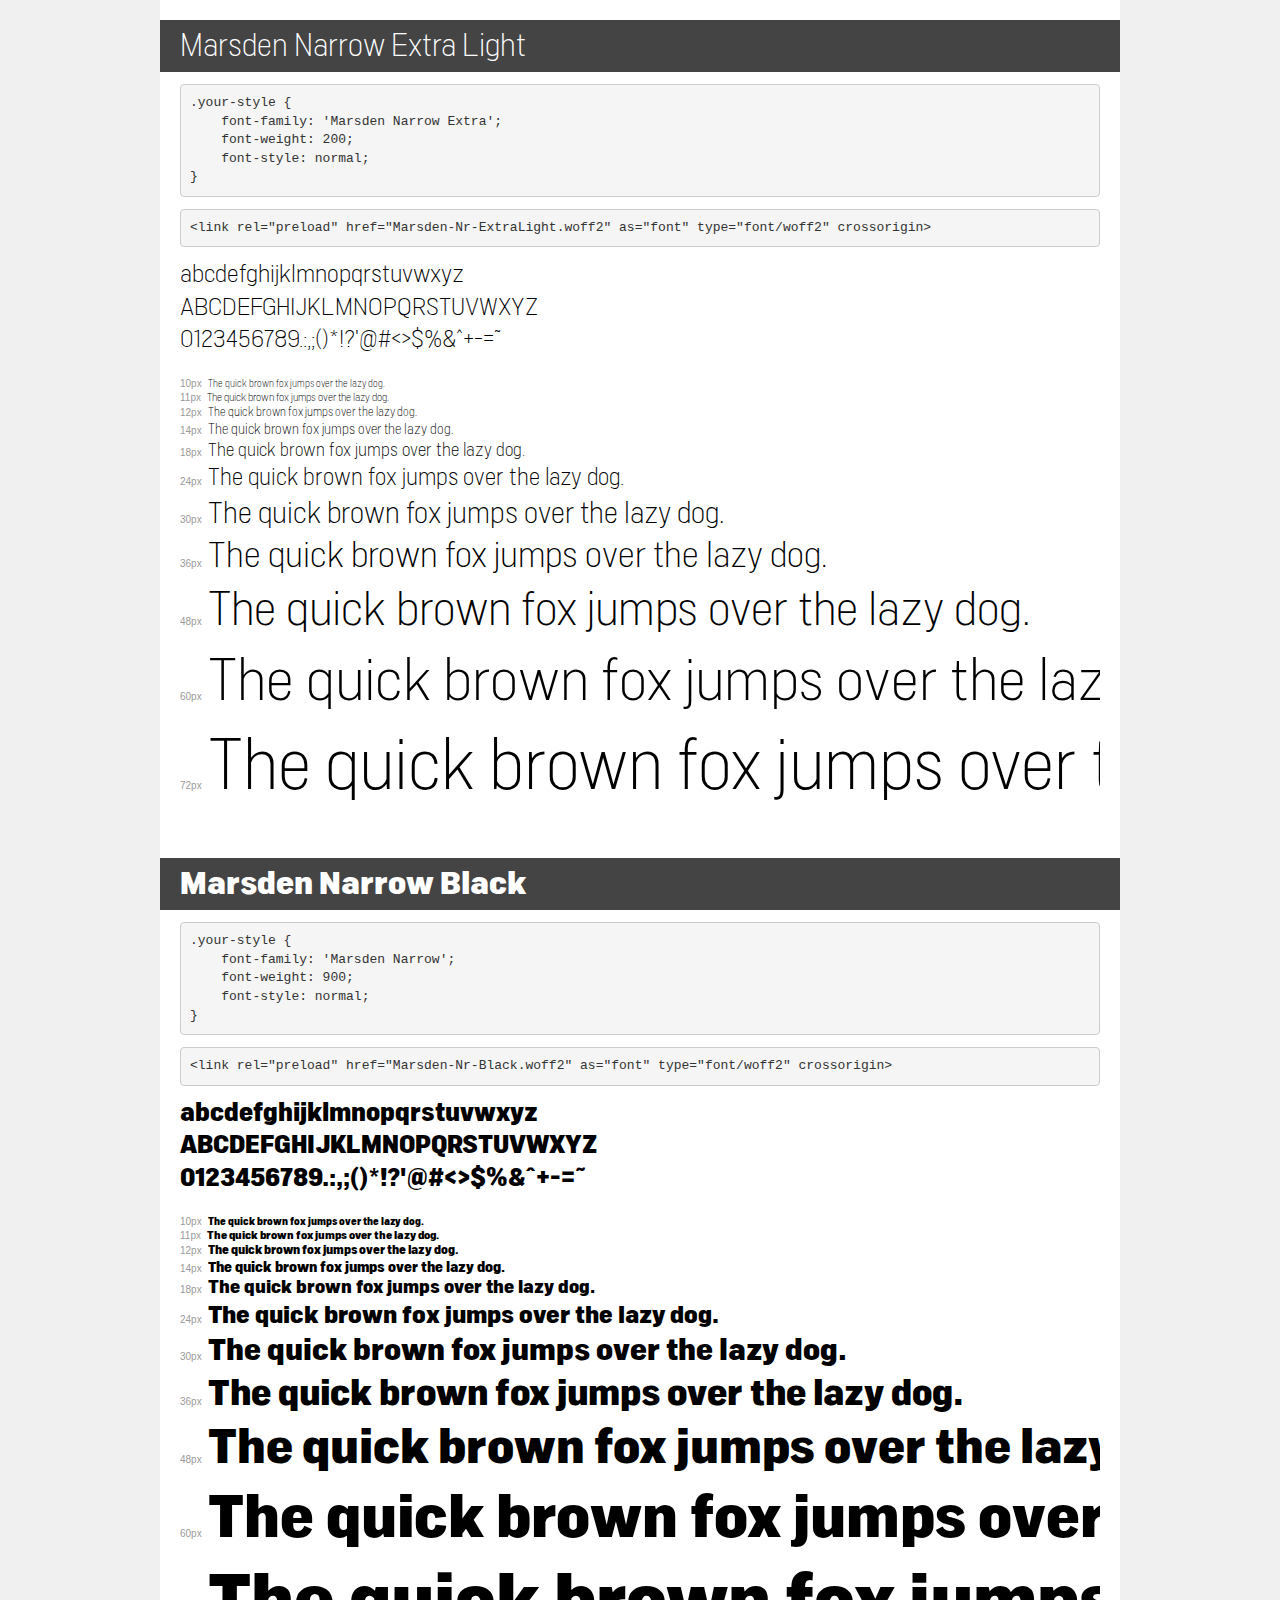
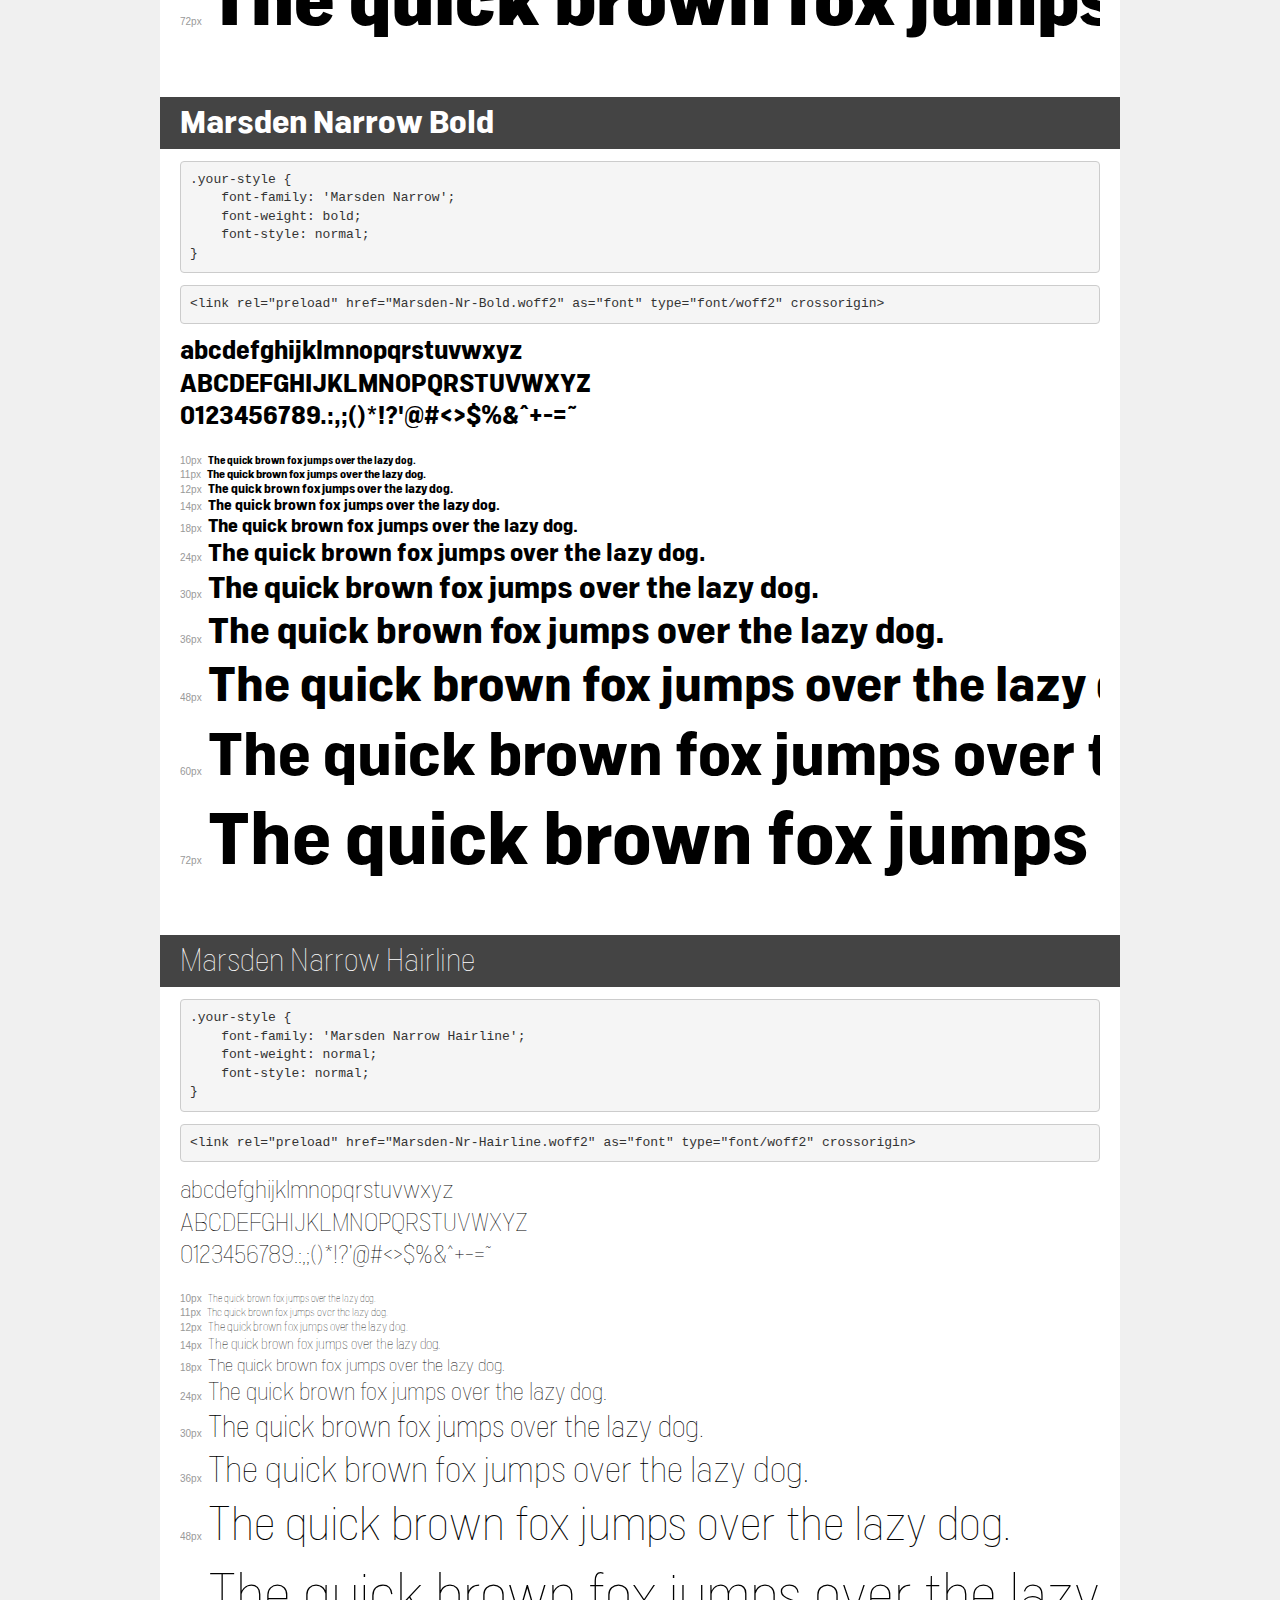
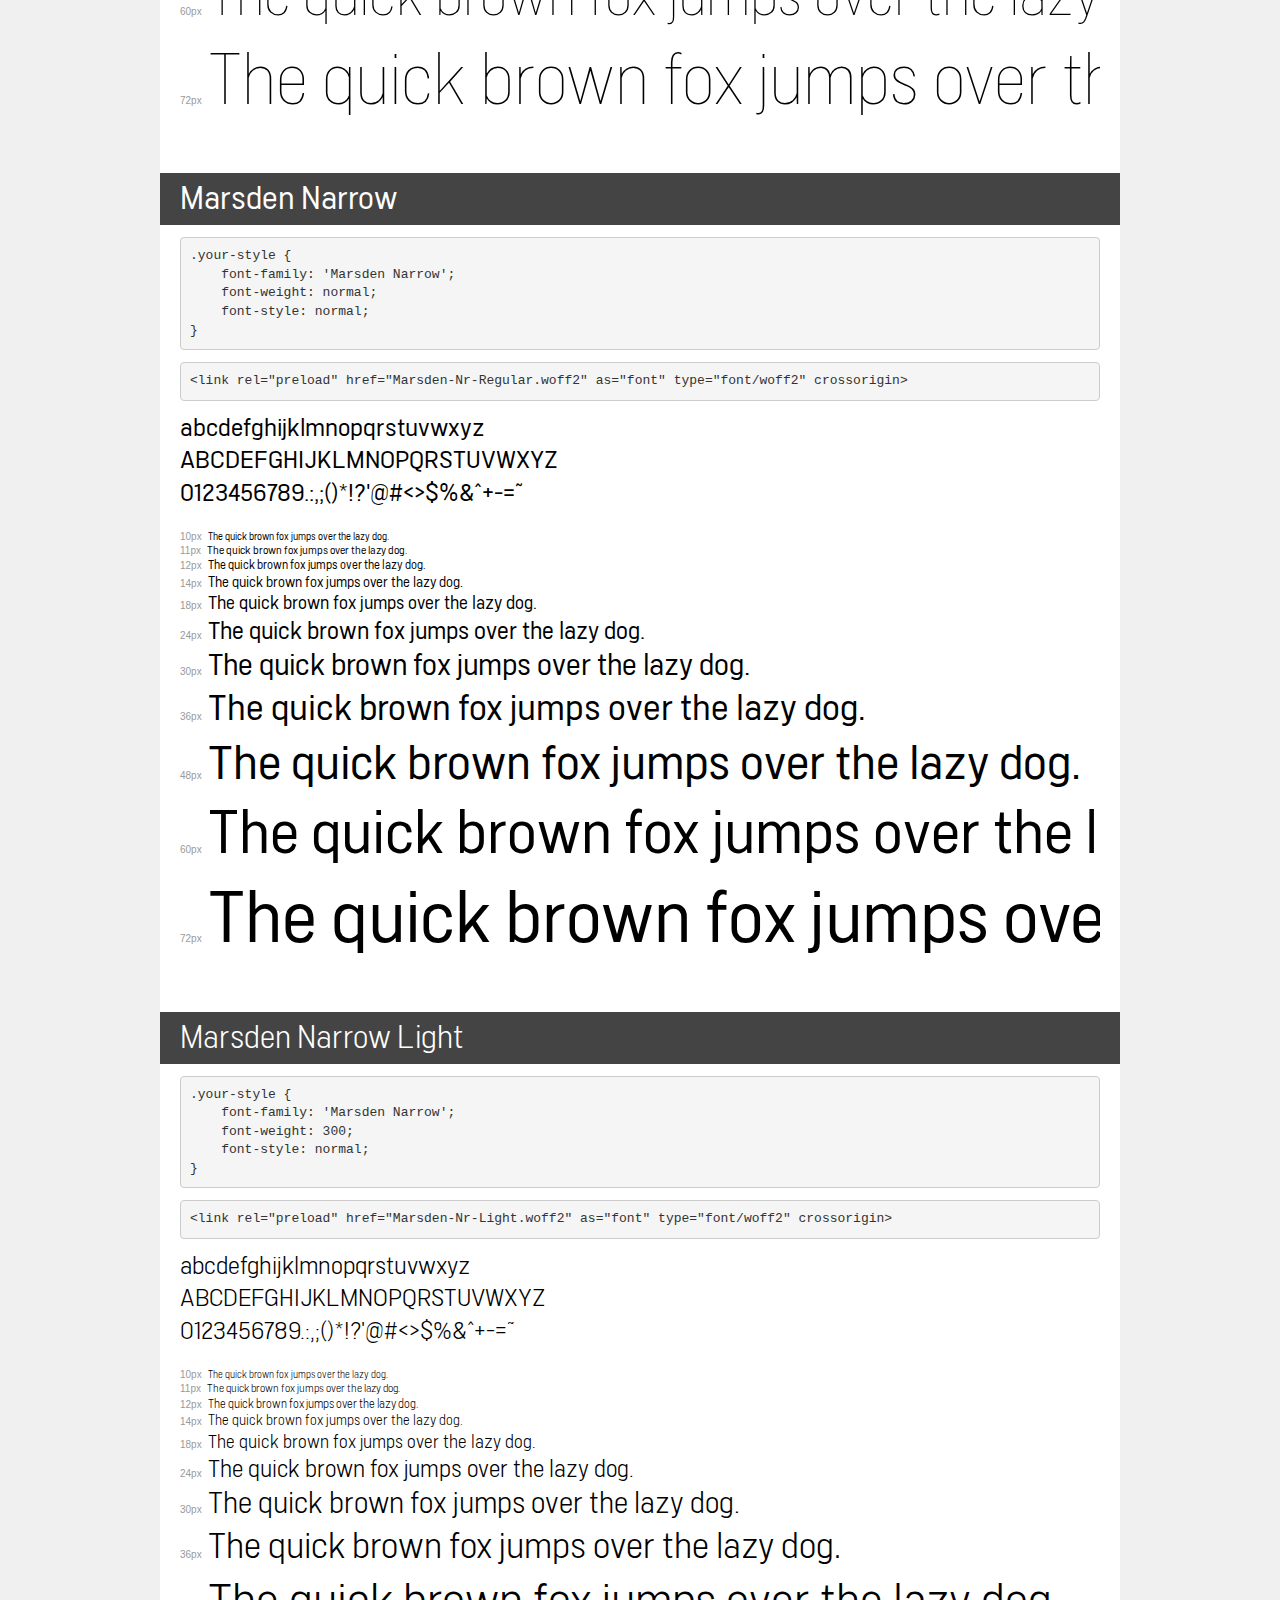
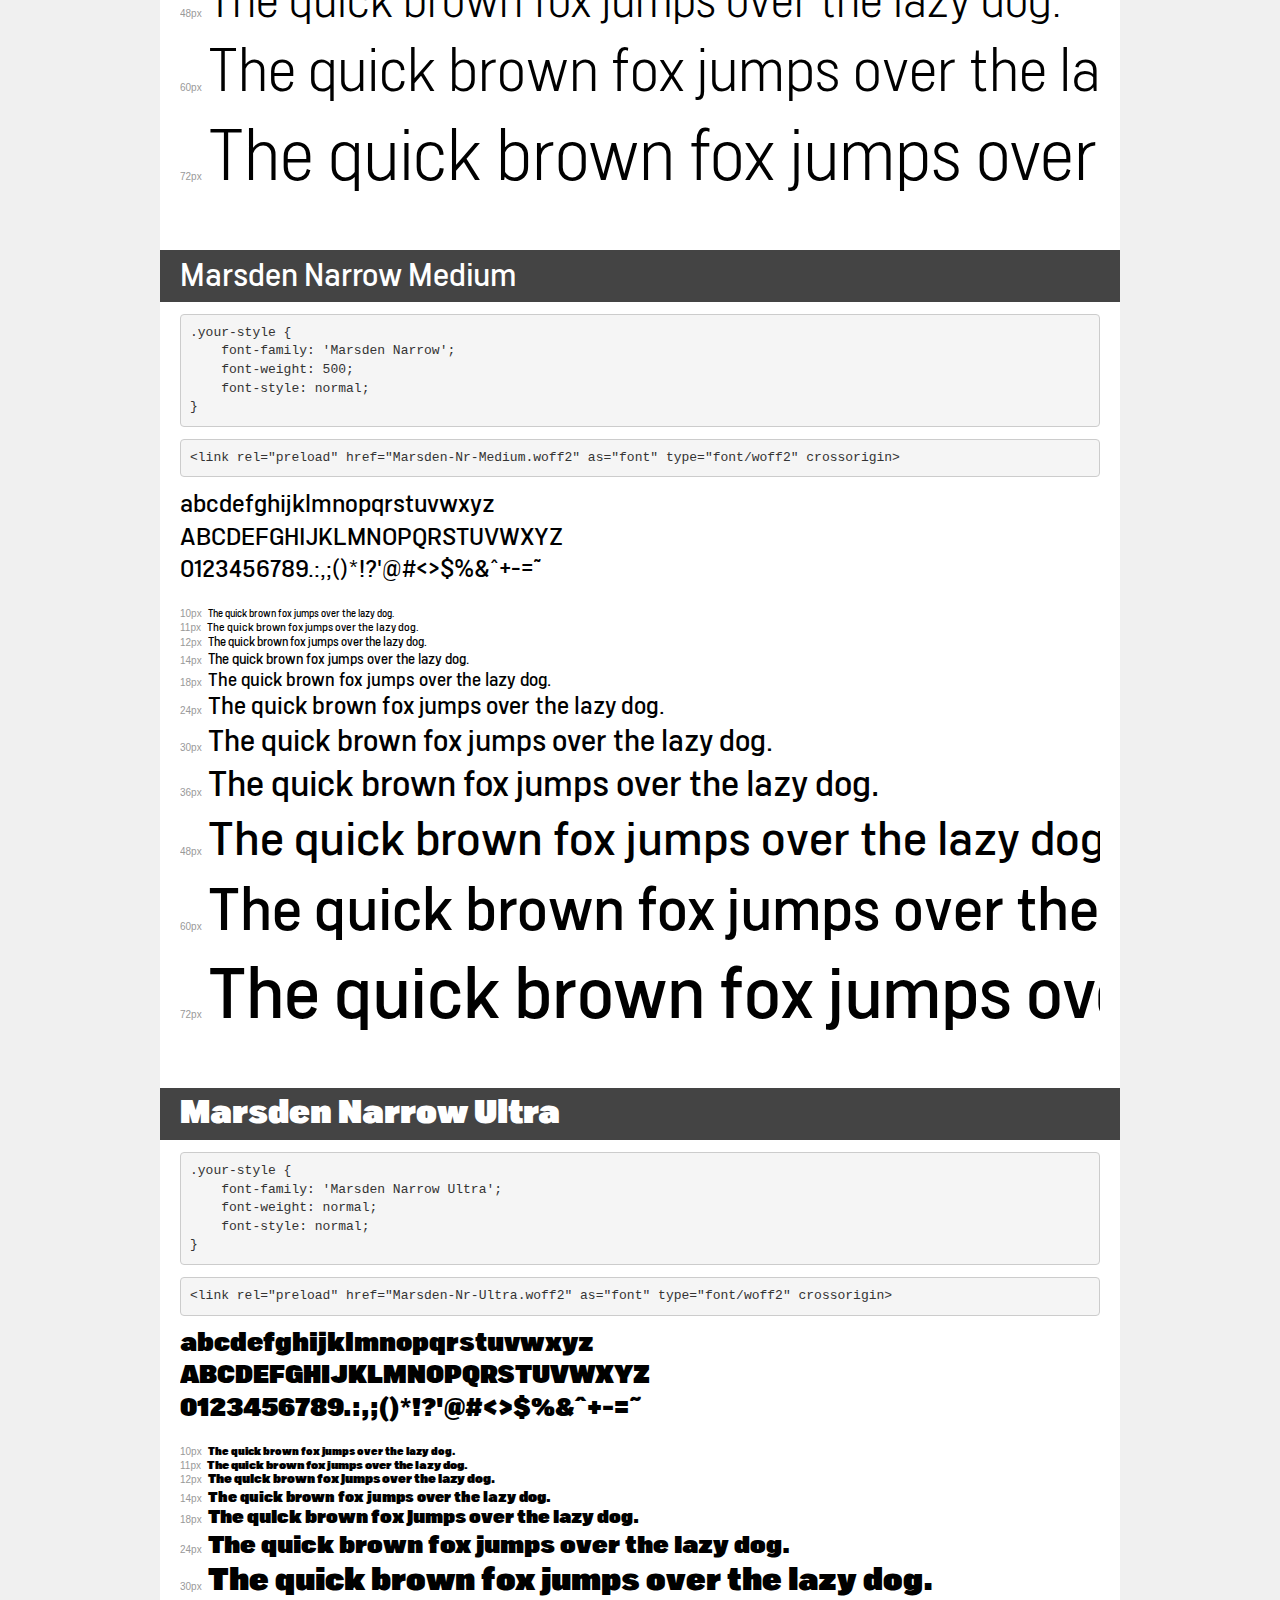
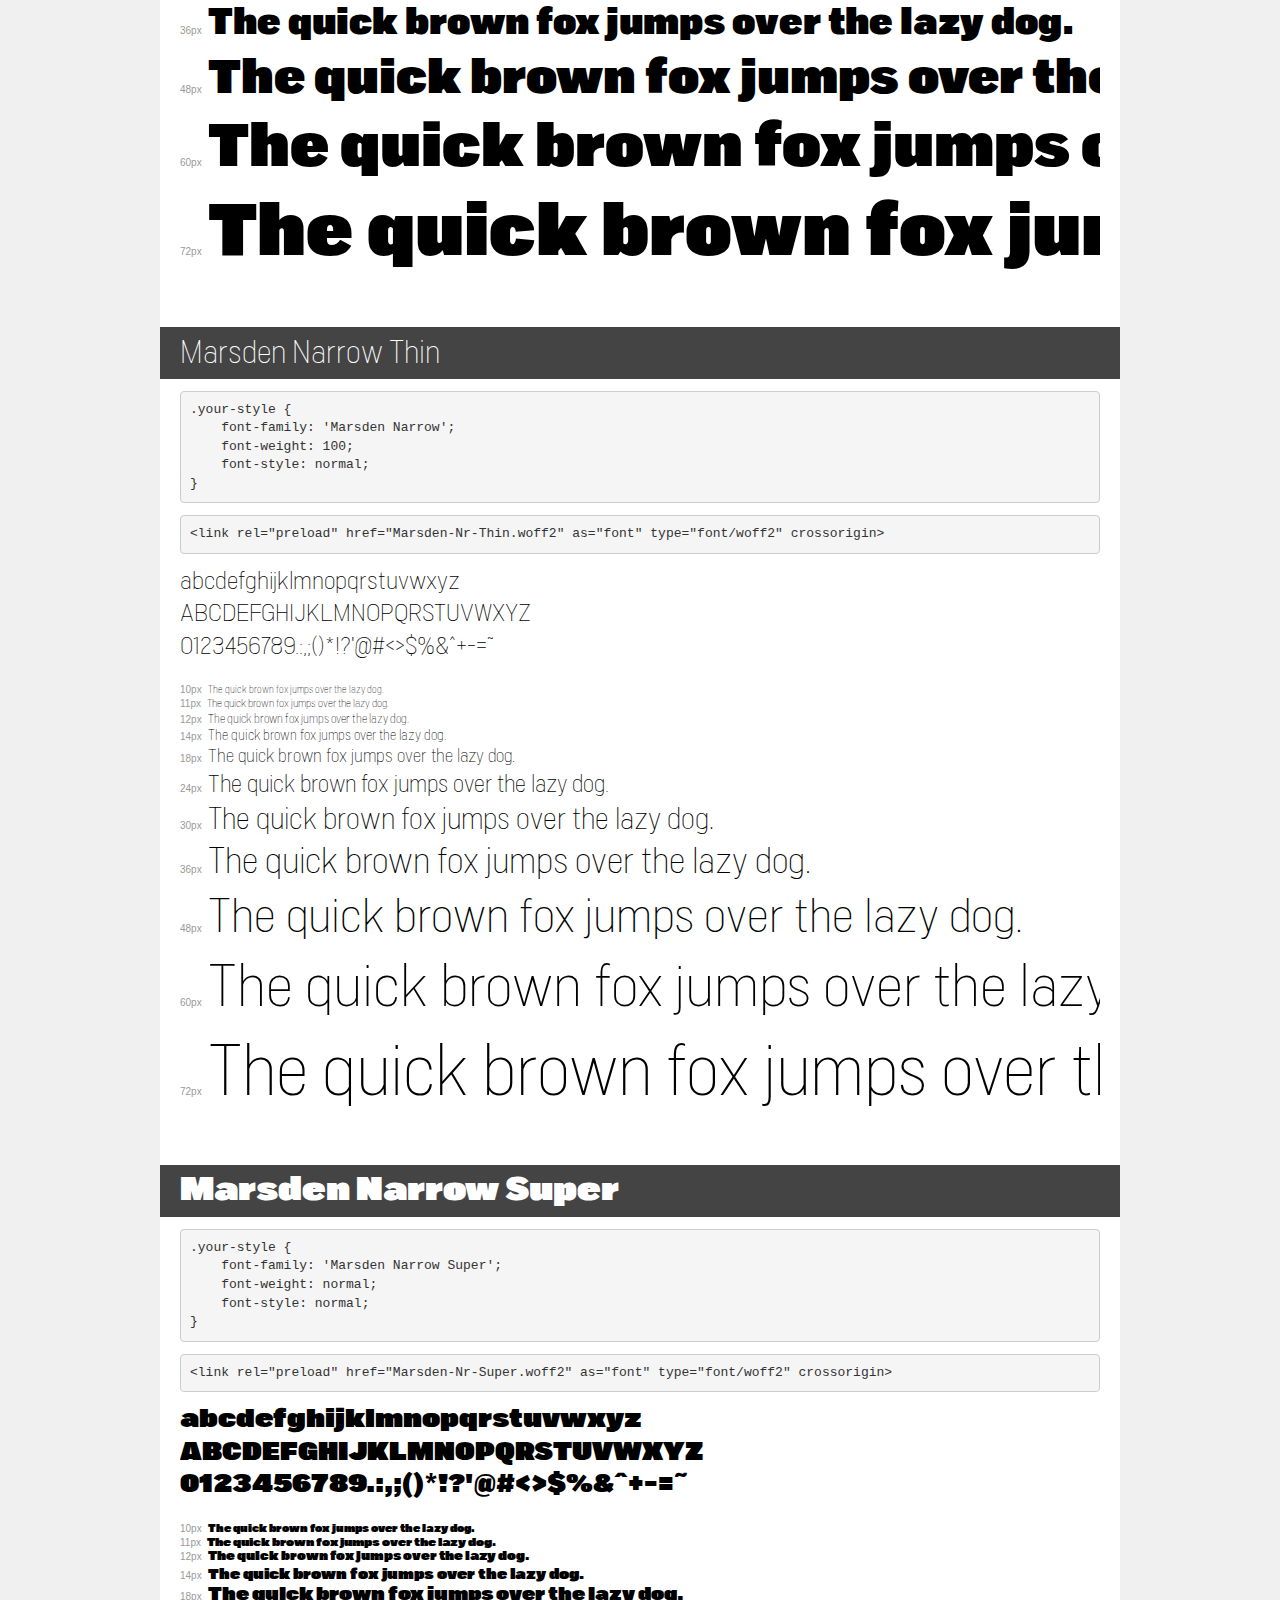
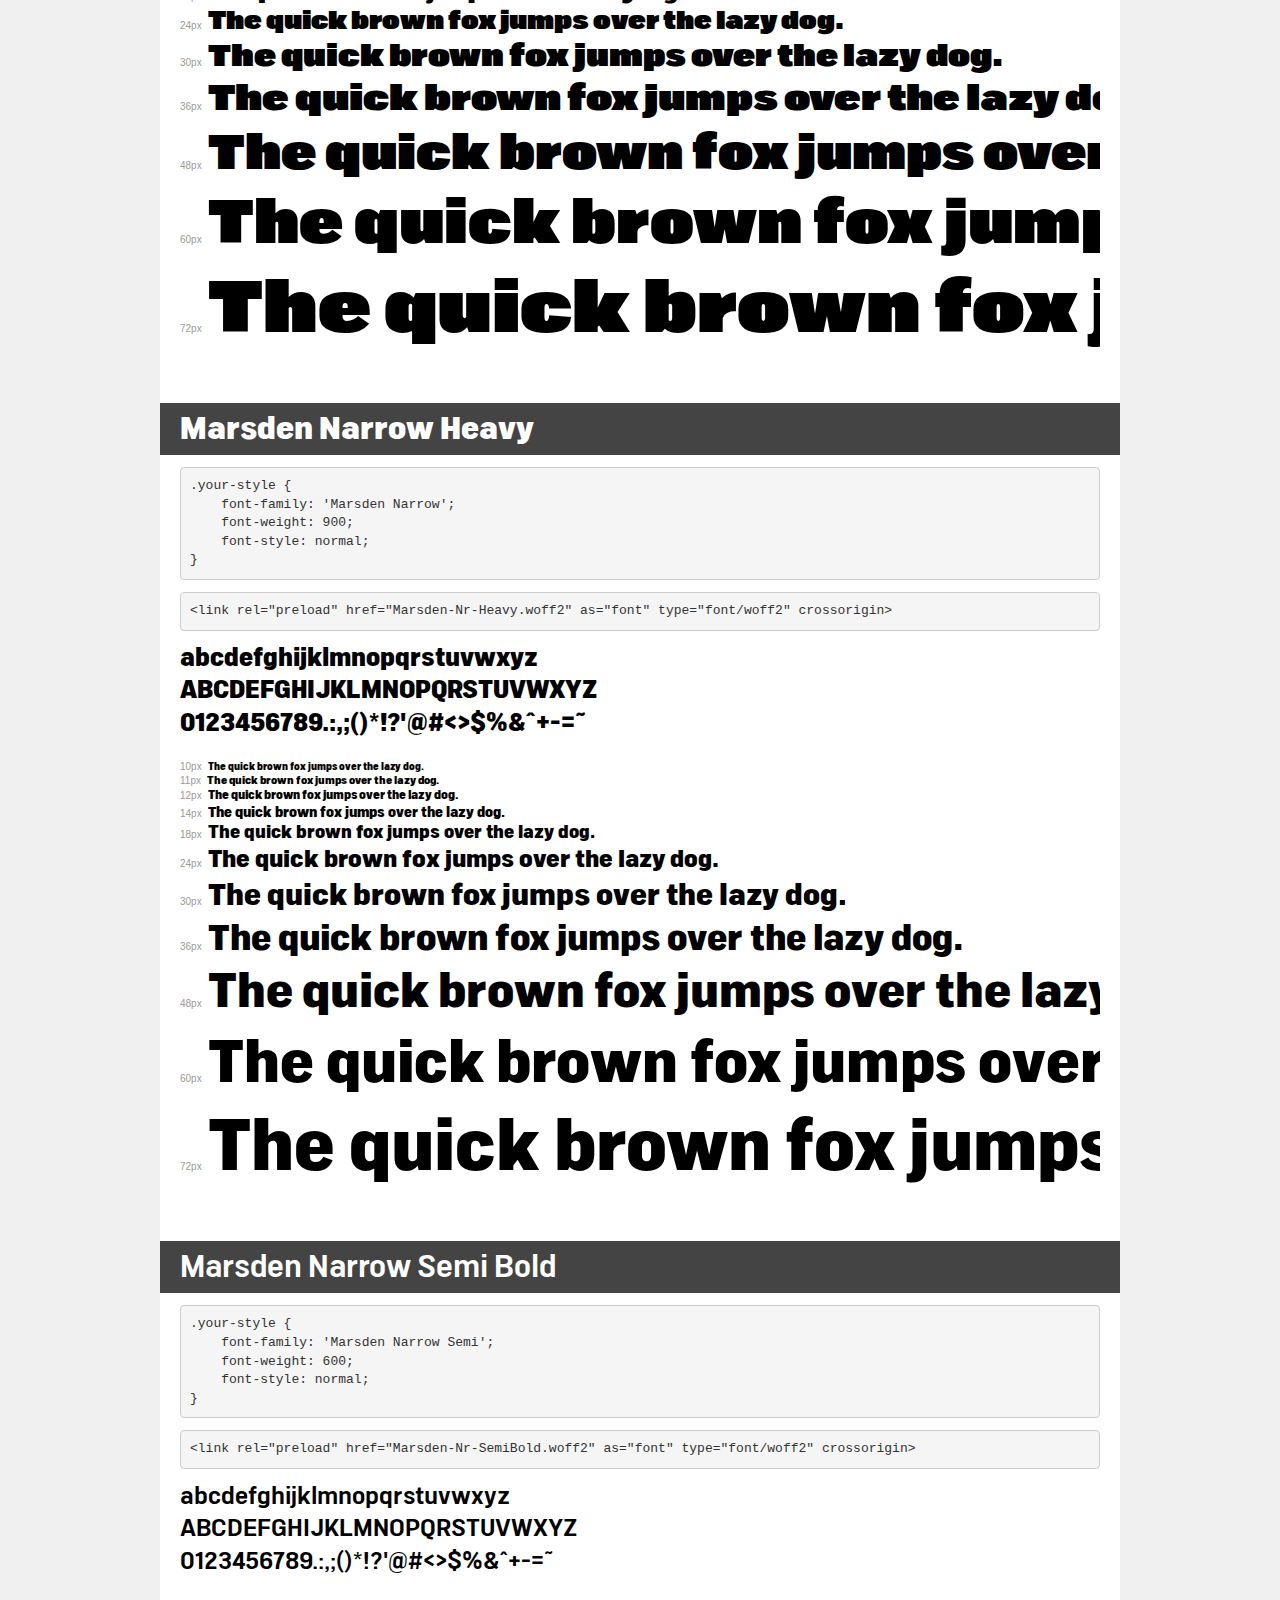
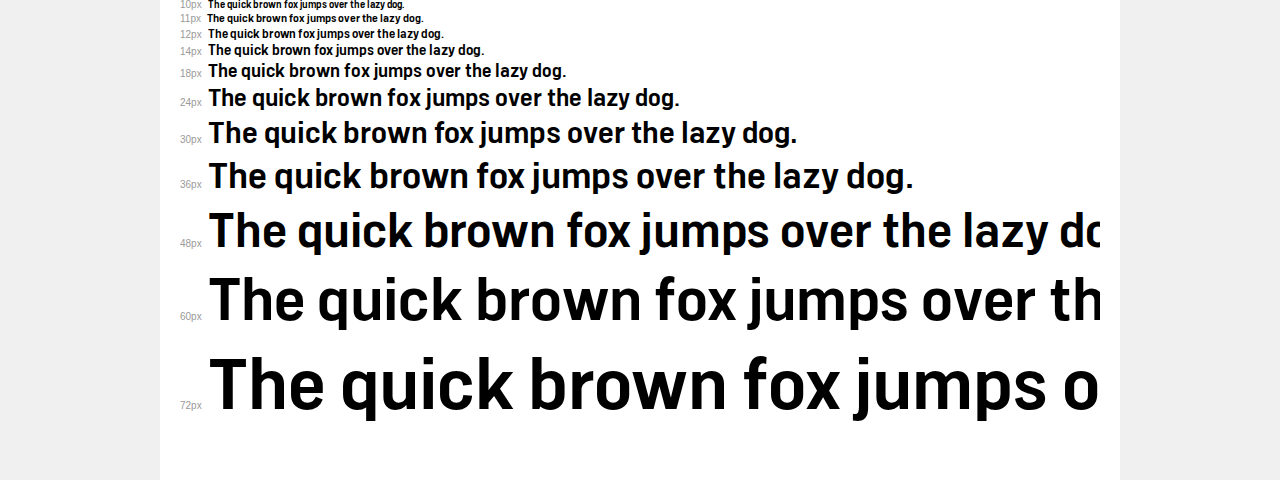
<file: src/style/font/demo.html>
<!DOCTYPE html>
<html lang="en">
<head>
    <meta charset="utf-8">
    <meta http-equiv="X-UA-Compatible" content="IE=edge">
    <meta name="viewport" content="width=device-width, initial-scale=1">
    <meta name="robots" content="noindex, noarchive">
    <meta name="format-detection" content="telephone=no">
    <title>Transfonter demo</title>
    <link href="stylesheet.css" rel="stylesheet">
    <style>
        /*
        http://meyerweb.com/eric/tools/css/reset/
        v2.0 | 20110126
        License: none (public domain)
        */
        html, body, div, span, applet, object, iframe,
        h1, h2, h3, h4, h5, h6, p, blockquote, pre,
        a, abbr, acronym, address, big, cite, code,
        del, dfn, em, img, ins, kbd, q, s, samp,
        small, strike, strong, sub, sup, tt, var,
        b, u, i, center,
        dl, dt, dd, ol, ul, li,
        fieldset, form, label, legend,
        table, caption, tbody, tfoot, thead, tr, th, td,
        article, aside, canvas, details, embed,
        figure, figcaption, footer, header, hgroup,
        menu, nav, output, ruby, section, summary,
        time, mark, audio, video {
            margin: 0;
            padding: 0;
            border: 0;
            font-size: 100%;
            font: inherit;
            vertical-align: baseline;
        }
        /* HTML5 display-role reset for older browsers */
        article, aside, details, figcaption, figure,
        footer, header, hgroup, menu, nav, section {
            display: block;
        }
        body {
            line-height: 1;
        }
        ol, ul {
            list-style: none;
        }
        blockquote, q {
            quotes: none;
        }
        blockquote:before, blockquote:after,
        q:before, q:after {
            content: '';
            content: none;
        }
        table {
            border-collapse: collapse;
            border-spacing: 0;
        }
        /* demo styles */
        body {
            background: #f0f0f0;
            color: #000;
        }
        .page {
            background: #fff;
            width: 920px;
            margin: 0 auto;
            padding: 20px 20px 0 20px;
            overflow: hidden;
        }
        .font-container {
            overflow-x: auto;
            overflow-y: hidden;
            margin-bottom: 40px;
            line-height: 1.3;
            white-space: nowrap;
            padding-bottom: 5px;
        }
        h1 {
            position: relative;
            background: #444;
            font-size: 32px;
            color: #fff;
            padding: 10px 20px;
            margin: 0 -20px 12px -20px;
        }
        .letters {
            font-size: 25px;
            margin-bottom: 20px;
        }
        .s10:before {
            content: '10px';
        }
        .s11:before {
            content: '11px';
        }
        .s12:before {
            content: '12px';
        }
        .s14:before {
            content: '14px';
        }
        .s18:before {
            content: '18px';
        }
        .s24:before {
            content: '24px';
        }
        .s30:before {
            content: '30px';
        }
        .s36:before {
            content: '36px';
        }
        .s48:before {
            content: '48px';
        }
        .s60:before {
            content: '60px';
        }
        .s72:before {
            content: '72px';
        }
        .s10:before, .s11:before, .s12:before, .s14:before,
        .s18:before, .s24:before, .s30:before, .s36:before,
        .s48:before, .s60:before, .s72:before {
            font-family: Arial, sans-serif;
            font-size: 10px;
            font-weight: normal;
            font-style: normal;
            color: #999;
            padding-right: 6px;
        }
        pre {
            display: block;
            padding: 9px;
            margin: 0 0 12px;
            font-family: Monaco, Menlo, Consolas, "Courier New", monospace;
            font-size: 13px;
            line-height: 1.428571429;
            color: #333;
            font-weight: normal;
            font-style: normal;
            background-color: #f5f5f5;
            border: 1px solid #ccc;
            overflow-x: auto;
            border-radius: 4px;
        }
        /* responsive */
        @media (max-width: 959px) {
            .page {
                width: auto;
                margin: 0;
            }
        }
    </style>
</head>
<body>
<div class="page">
    <div class="demo">
        <h1 style="font-family: 'Marsden Narrow Extra'; font-weight: 200; font-style: normal;">Marsden Narrow Extra Light</h1>
        <pre title="Usage">.your-style {
    font-family: 'Marsden Narrow Extra';
    font-weight: 200;
    font-style: normal;
}</pre>
        <pre title="Preload (optional)">
&lt;link rel=&quot;preload&quot; href=&quot;Marsden-Nr-ExtraLight.woff2&quot; as=&quot;font&quot; type=&quot;font/woff2&quot; crossorigin&gt;</pre>
        <div class="font-container" style="font-family: 'Marsden Narrow Extra'; font-weight: 200; font-style: normal;">
            <p class="letters">
                abcdefghijklmnopqrstuvwxyz<br>
ABCDEFGHIJKLMNOPQRSTUVWXYZ<br>
                0123456789.:,;()*!?'@#&lt;&gt;$%&^+-=~
            </p>
            <p class="s10" style="font-size: 10px;">The quick brown fox jumps over the lazy dog.</p>
            <p class="s11" style="font-size: 11px;">The quick brown fox jumps over the lazy dog.</p>
            <p class="s12" style="font-size: 12px;">The quick brown fox jumps over the lazy dog.</p>
            <p class="s14" style="font-size: 14px;">The quick brown fox jumps over the lazy dog.</p>
            <p class="s18" style="font-size: 18px;">The quick brown fox jumps over the lazy dog.</p>
            <p class="s24" style="font-size: 24px;">The quick brown fox jumps over the lazy dog.</p>
            <p class="s30" style="font-size: 30px;">The quick brown fox jumps over the lazy dog.</p>
            <p class="s36" style="font-size: 36px;">The quick brown fox jumps over the lazy dog.</p>
            <p class="s48" style="font-size: 48px;">The quick brown fox jumps over the lazy dog.</p>
            <p class="s60" style="font-size: 60px;">The quick brown fox jumps over the lazy dog.</p>
            <p class="s72" style="font-size: 72px;">The quick brown fox jumps over the lazy dog.</p>
        </div>
    </div>

    <div class="demo">
        <h1 style="font-family: 'Marsden Narrow'; font-weight: 900; font-style: normal;">Marsden Narrow Black</h1>
        <pre title="Usage">.your-style {
    font-family: 'Marsden Narrow';
    font-weight: 900;
    font-style: normal;
}</pre>
        <pre title="Preload (optional)">
&lt;link rel=&quot;preload&quot; href=&quot;Marsden-Nr-Black.woff2&quot; as=&quot;font&quot; type=&quot;font/woff2&quot; crossorigin&gt;</pre>
        <div class="font-container" style="font-family: 'Marsden Narrow'; font-weight: 900; font-style: normal;">
            <p class="letters">
                abcdefghijklmnopqrstuvwxyz<br>
ABCDEFGHIJKLMNOPQRSTUVWXYZ<br>
                0123456789.:,;()*!?'@#&lt;&gt;$%&^+-=~
            </p>
            <p class="s10" style="font-size: 10px;">The quick brown fox jumps over the lazy dog.</p>
            <p class="s11" style="font-size: 11px;">The quick brown fox jumps over the lazy dog.</p>
            <p class="s12" style="font-size: 12px;">The quick brown fox jumps over the lazy dog.</p>
            <p class="s14" style="font-size: 14px;">The quick brown fox jumps over the lazy dog.</p>
            <p class="s18" style="font-size: 18px;">The quick brown fox jumps over the lazy dog.</p>
            <p class="s24" style="font-size: 24px;">The quick brown fox jumps over the lazy dog.</p>
            <p class="s30" style="font-size: 30px;">The quick brown fox jumps over the lazy dog.</p>
            <p class="s36" style="font-size: 36px;">The quick brown fox jumps over the lazy dog.</p>
            <p class="s48" style="font-size: 48px;">The quick brown fox jumps over the lazy dog.</p>
            <p class="s60" style="font-size: 60px;">The quick brown fox jumps over the lazy dog.</p>
            <p class="s72" style="font-size: 72px;">The quick brown fox jumps over the lazy dog.</p>
        </div>
    </div>

    <div class="demo">
        <h1 style="font-family: 'Marsden Narrow'; font-weight: bold; font-style: normal;">Marsden Narrow Bold</h1>
        <pre title="Usage">.your-style {
    font-family: 'Marsden Narrow';
    font-weight: bold;
    font-style: normal;
}</pre>
        <pre title="Preload (optional)">
&lt;link rel=&quot;preload&quot; href=&quot;Marsden-Nr-Bold.woff2&quot; as=&quot;font&quot; type=&quot;font/woff2&quot; crossorigin&gt;</pre>
        <div class="font-container" style="font-family: 'Marsden Narrow'; font-weight: bold; font-style: normal;">
            <p class="letters">
                abcdefghijklmnopqrstuvwxyz<br>
ABCDEFGHIJKLMNOPQRSTUVWXYZ<br>
                0123456789.:,;()*!?'@#&lt;&gt;$%&^+-=~
            </p>
            <p class="s10" style="font-size: 10px;">The quick brown fox jumps over the lazy dog.</p>
            <p class="s11" style="font-size: 11px;">The quick brown fox jumps over the lazy dog.</p>
            <p class="s12" style="font-size: 12px;">The quick brown fox jumps over the lazy dog.</p>
            <p class="s14" style="font-size: 14px;">The quick brown fox jumps over the lazy dog.</p>
            <p class="s18" style="font-size: 18px;">The quick brown fox jumps over the lazy dog.</p>
            <p class="s24" style="font-size: 24px;">The quick brown fox jumps over the lazy dog.</p>
            <p class="s30" style="font-size: 30px;">The quick brown fox jumps over the lazy dog.</p>
            <p class="s36" style="font-size: 36px;">The quick brown fox jumps over the lazy dog.</p>
            <p class="s48" style="font-size: 48px;">The quick brown fox jumps over the lazy dog.</p>
            <p class="s60" style="font-size: 60px;">The quick brown fox jumps over the lazy dog.</p>
            <p class="s72" style="font-size: 72px;">The quick brown fox jumps over the lazy dog.</p>
        </div>
    </div>

    <div class="demo">
        <h1 style="font-family: 'Marsden Narrow Hairline'; font-weight: normal; font-style: normal;">Marsden Narrow Hairline</h1>
        <pre title="Usage">.your-style {
    font-family: 'Marsden Narrow Hairline';
    font-weight: normal;
    font-style: normal;
}</pre>
        <pre title="Preload (optional)">
&lt;link rel=&quot;preload&quot; href=&quot;Marsden-Nr-Hairline.woff2&quot; as=&quot;font&quot; type=&quot;font/woff2&quot; crossorigin&gt;</pre>
        <div class="font-container" style="font-family: 'Marsden Narrow Hairline'; font-weight: normal; font-style: normal;">
            <p class="letters">
                abcdefghijklmnopqrstuvwxyz<br>
ABCDEFGHIJKLMNOPQRSTUVWXYZ<br>
                0123456789.:,;()*!?'@#&lt;&gt;$%&^+-=~
            </p>
            <p class="s10" style="font-size: 10px;">The quick brown fox jumps over the lazy dog.</p>
            <p class="s11" style="font-size: 11px;">The quick brown fox jumps over the lazy dog.</p>
            <p class="s12" style="font-size: 12px;">The quick brown fox jumps over the lazy dog.</p>
            <p class="s14" style="font-size: 14px;">The quick brown fox jumps over the lazy dog.</p>
            <p class="s18" style="font-size: 18px;">The quick brown fox jumps over the lazy dog.</p>
            <p class="s24" style="font-size: 24px;">The quick brown fox jumps over the lazy dog.</p>
            <p class="s30" style="font-size: 30px;">The quick brown fox jumps over the lazy dog.</p>
            <p class="s36" style="font-size: 36px;">The quick brown fox jumps over the lazy dog.</p>
            <p class="s48" style="font-size: 48px;">The quick brown fox jumps over the lazy dog.</p>
            <p class="s60" style="font-size: 60px;">The quick brown fox jumps over the lazy dog.</p>
            <p class="s72" style="font-size: 72px;">The quick brown fox jumps over the lazy dog.</p>
        </div>
    </div>

    <div class="demo">
        <h1 style="font-family: 'Marsden Narrow'; font-weight: normal; font-style: normal;">Marsden Narrow</h1>
        <pre title="Usage">.your-style {
    font-family: 'Marsden Narrow';
    font-weight: normal;
    font-style: normal;
}</pre>
        <pre title="Preload (optional)">
&lt;link rel=&quot;preload&quot; href=&quot;Marsden-Nr-Regular.woff2&quot; as=&quot;font&quot; type=&quot;font/woff2&quot; crossorigin&gt;</pre>
        <div class="font-container" style="font-family: 'Marsden Narrow'; font-weight: normal; font-style: normal;">
            <p class="letters">
                abcdefghijklmnopqrstuvwxyz<br>
ABCDEFGHIJKLMNOPQRSTUVWXYZ<br>
                0123456789.:,;()*!?'@#&lt;&gt;$%&^+-=~
            </p>
            <p class="s10" style="font-size: 10px;">The quick brown fox jumps over the lazy dog.</p>
            <p class="s11" style="font-size: 11px;">The quick brown fox jumps over the lazy dog.</p>
            <p class="s12" style="font-size: 12px;">The quick brown fox jumps over the lazy dog.</p>
            <p class="s14" style="font-size: 14px;">The quick brown fox jumps over the lazy dog.</p>
            <p class="s18" style="font-size: 18px;">The quick brown fox jumps over the lazy dog.</p>
            <p class="s24" style="font-size: 24px;">The quick brown fox jumps over the lazy dog.</p>
            <p class="s30" style="font-size: 30px;">The quick brown fox jumps over the lazy dog.</p>
            <p class="s36" style="font-size: 36px;">The quick brown fox jumps over the lazy dog.</p>
            <p class="s48" style="font-size: 48px;">The quick brown fox jumps over the lazy dog.</p>
            <p class="s60" style="font-size: 60px;">The quick brown fox jumps over the lazy dog.</p>
            <p class="s72" style="font-size: 72px;">The quick brown fox jumps over the lazy dog.</p>
        </div>
    </div>

    <div class="demo">
        <h1 style="font-family: 'Marsden Narrow'; font-weight: 300; font-style: normal;">Marsden Narrow Light</h1>
        <pre title="Usage">.your-style {
    font-family: 'Marsden Narrow';
    font-weight: 300;
    font-style: normal;
}</pre>
        <pre title="Preload (optional)">
&lt;link rel=&quot;preload&quot; href=&quot;Marsden-Nr-Light.woff2&quot; as=&quot;font&quot; type=&quot;font/woff2&quot; crossorigin&gt;</pre>
        <div class="font-container" style="font-family: 'Marsden Narrow'; font-weight: 300; font-style: normal;">
            <p class="letters">
                abcdefghijklmnopqrstuvwxyz<br>
ABCDEFGHIJKLMNOPQRSTUVWXYZ<br>
                0123456789.:,;()*!?'@#&lt;&gt;$%&^+-=~
            </p>
            <p class="s10" style="font-size: 10px;">The quick brown fox jumps over the lazy dog.</p>
            <p class="s11" style="font-size: 11px;">The quick brown fox jumps over the lazy dog.</p>
            <p class="s12" style="font-size: 12px;">The quick brown fox jumps over the lazy dog.</p>
            <p class="s14" style="font-size: 14px;">The quick brown fox jumps over the lazy dog.</p>
            <p class="s18" style="font-size: 18px;">The quick brown fox jumps over the lazy dog.</p>
            <p class="s24" style="font-size: 24px;">The quick brown fox jumps over the lazy dog.</p>
            <p class="s30" style="font-size: 30px;">The quick brown fox jumps over the lazy dog.</p>
            <p class="s36" style="font-size: 36px;">The quick brown fox jumps over the lazy dog.</p>
            <p class="s48" style="font-size: 48px;">The quick brown fox jumps over the lazy dog.</p>
            <p class="s60" style="font-size: 60px;">The quick brown fox jumps over the lazy dog.</p>
            <p class="s72" style="font-size: 72px;">The quick brown fox jumps over the lazy dog.</p>
        </div>
    </div>

    <div class="demo">
        <h1 style="font-family: 'Marsden Narrow'; font-weight: 500; font-style: normal;">Marsden Narrow Medium</h1>
        <pre title="Usage">.your-style {
    font-family: 'Marsden Narrow';
    font-weight: 500;
    font-style: normal;
}</pre>
        <pre title="Preload (optional)">
&lt;link rel=&quot;preload&quot; href=&quot;Marsden-Nr-Medium.woff2&quot; as=&quot;font&quot; type=&quot;font/woff2&quot; crossorigin&gt;</pre>
        <div class="font-container" style="font-family: 'Marsden Narrow'; font-weight: 500; font-style: normal;">
            <p class="letters">
                abcdefghijklmnopqrstuvwxyz<br>
ABCDEFGHIJKLMNOPQRSTUVWXYZ<br>
                0123456789.:,;()*!?'@#&lt;&gt;$%&^+-=~
            </p>
            <p class="s10" style="font-size: 10px;">The quick brown fox jumps over the lazy dog.</p>
            <p class="s11" style="font-size: 11px;">The quick brown fox jumps over the lazy dog.</p>
            <p class="s12" style="font-size: 12px;">The quick brown fox jumps over the lazy dog.</p>
            <p class="s14" style="font-size: 14px;">The quick brown fox jumps over the lazy dog.</p>
            <p class="s18" style="font-size: 18px;">The quick brown fox jumps over the lazy dog.</p>
            <p class="s24" style="font-size: 24px;">The quick brown fox jumps over the lazy dog.</p>
            <p class="s30" style="font-size: 30px;">The quick brown fox jumps over the lazy dog.</p>
            <p class="s36" style="font-size: 36px;">The quick brown fox jumps over the lazy dog.</p>
            <p class="s48" style="font-size: 48px;">The quick brown fox jumps over the lazy dog.</p>
            <p class="s60" style="font-size: 60px;">The quick brown fox jumps over the lazy dog.</p>
            <p class="s72" style="font-size: 72px;">The quick brown fox jumps over the lazy dog.</p>
        </div>
    </div>

    <div class="demo">
        <h1 style="font-family: 'Marsden Narrow Ultra'; font-weight: normal; font-style: normal;">Marsden Narrow Ultra</h1>
        <pre title="Usage">.your-style {
    font-family: 'Marsden Narrow Ultra';
    font-weight: normal;
    font-style: normal;
}</pre>
        <pre title="Preload (optional)">
&lt;link rel=&quot;preload&quot; href=&quot;Marsden-Nr-Ultra.woff2&quot; as=&quot;font&quot; type=&quot;font/woff2&quot; crossorigin&gt;</pre>
        <div class="font-container" style="font-family: 'Marsden Narrow Ultra'; font-weight: normal; font-style: normal;">
            <p class="letters">
                abcdefghijklmnopqrstuvwxyz<br>
ABCDEFGHIJKLMNOPQRSTUVWXYZ<br>
                0123456789.:,;()*!?'@#&lt;&gt;$%&^+-=~
            </p>
            <p class="s10" style="font-size: 10px;">The quick brown fox jumps over the lazy dog.</p>
            <p class="s11" style="font-size: 11px;">The quick brown fox jumps over the lazy dog.</p>
            <p class="s12" style="font-size: 12px;">The quick brown fox jumps over the lazy dog.</p>
            <p class="s14" style="font-size: 14px;">The quick brown fox jumps over the lazy dog.</p>
            <p class="s18" style="font-size: 18px;">The quick brown fox jumps over the lazy dog.</p>
            <p class="s24" style="font-size: 24px;">The quick brown fox jumps over the lazy dog.</p>
            <p class="s30" style="font-size: 30px;">The quick brown fox jumps over the lazy dog.</p>
            <p class="s36" style="font-size: 36px;">The quick brown fox jumps over the lazy dog.</p>
            <p class="s48" style="font-size: 48px;">The quick brown fox jumps over the lazy dog.</p>
            <p class="s60" style="font-size: 60px;">The quick brown fox jumps over the lazy dog.</p>
            <p class="s72" style="font-size: 72px;">The quick brown fox jumps over the lazy dog.</p>
        </div>
    </div>

    <div class="demo">
        <h1 style="font-family: 'Marsden Narrow'; font-weight: 100; font-style: normal;">Marsden Narrow Thin</h1>
        <pre title="Usage">.your-style {
    font-family: 'Marsden Narrow';
    font-weight: 100;
    font-style: normal;
}</pre>
        <pre title="Preload (optional)">
&lt;link rel=&quot;preload&quot; href=&quot;Marsden-Nr-Thin.woff2&quot; as=&quot;font&quot; type=&quot;font/woff2&quot; crossorigin&gt;</pre>
        <div class="font-container" style="font-family: 'Marsden Narrow'; font-weight: 100; font-style: normal;">
            <p class="letters">
                abcdefghijklmnopqrstuvwxyz<br>
ABCDEFGHIJKLMNOPQRSTUVWXYZ<br>
                0123456789.:,;()*!?'@#&lt;&gt;$%&^+-=~
            </p>
            <p class="s10" style="font-size: 10px;">The quick brown fox jumps over the lazy dog.</p>
            <p class="s11" style="font-size: 11px;">The quick brown fox jumps over the lazy dog.</p>
            <p class="s12" style="font-size: 12px;">The quick brown fox jumps over the lazy dog.</p>
            <p class="s14" style="font-size: 14px;">The quick brown fox jumps over the lazy dog.</p>
            <p class="s18" style="font-size: 18px;">The quick brown fox jumps over the lazy dog.</p>
            <p class="s24" style="font-size: 24px;">The quick brown fox jumps over the lazy dog.</p>
            <p class="s30" style="font-size: 30px;">The quick brown fox jumps over the lazy dog.</p>
            <p class="s36" style="font-size: 36px;">The quick brown fox jumps over the lazy dog.</p>
            <p class="s48" style="font-size: 48px;">The quick brown fox jumps over the lazy dog.</p>
            <p class="s60" style="font-size: 60px;">The quick brown fox jumps over the lazy dog.</p>
            <p class="s72" style="font-size: 72px;">The quick brown fox jumps over the lazy dog.</p>
        </div>
    </div>

    <div class="demo">
        <h1 style="font-family: 'Marsden Narrow Super'; font-weight: normal; font-style: normal;">Marsden Narrow Super</h1>
        <pre title="Usage">.your-style {
    font-family: 'Marsden Narrow Super';
    font-weight: normal;
    font-style: normal;
}</pre>
        <pre title="Preload (optional)">
&lt;link rel=&quot;preload&quot; href=&quot;Marsden-Nr-Super.woff2&quot; as=&quot;font&quot; type=&quot;font/woff2&quot; crossorigin&gt;</pre>
        <div class="font-container" style="font-family: 'Marsden Narrow Super'; font-weight: normal; font-style: normal;">
            <p class="letters">
                abcdefghijklmnopqrstuvwxyz<br>
ABCDEFGHIJKLMNOPQRSTUVWXYZ<br>
                0123456789.:,;()*!?'@#&lt;&gt;$%&^+-=~
            </p>
            <p class="s10" style="font-size: 10px;">The quick brown fox jumps over the lazy dog.</p>
            <p class="s11" style="font-size: 11px;">The quick brown fox jumps over the lazy dog.</p>
            <p class="s12" style="font-size: 12px;">The quick brown fox jumps over the lazy dog.</p>
            <p class="s14" style="font-size: 14px;">The quick brown fox jumps over the lazy dog.</p>
            <p class="s18" style="font-size: 18px;">The quick brown fox jumps over the lazy dog.</p>
            <p class="s24" style="font-size: 24px;">The quick brown fox jumps over the lazy dog.</p>
            <p class="s30" style="font-size: 30px;">The quick brown fox jumps over the lazy dog.</p>
            <p class="s36" style="font-size: 36px;">The quick brown fox jumps over the lazy dog.</p>
            <p class="s48" style="font-size: 48px;">The quick brown fox jumps over the lazy dog.</p>
            <p class="s60" style="font-size: 60px;">The quick brown fox jumps over the lazy dog.</p>
            <p class="s72" style="font-size: 72px;">The quick brown fox jumps over the lazy dog.</p>
        </div>
    </div>

    <div class="demo">
        <h1 style="font-family: 'Marsden Narrow'; font-weight: 900; font-style: normal;">Marsden Narrow Heavy</h1>
        <pre title="Usage">.your-style {
    font-family: 'Marsden Narrow';
    font-weight: 900;
    font-style: normal;
}</pre>
        <pre title="Preload (optional)">
&lt;link rel=&quot;preload&quot; href=&quot;Marsden-Nr-Heavy.woff2&quot; as=&quot;font&quot; type=&quot;font/woff2&quot; crossorigin&gt;</pre>
        <div class="font-container" style="font-family: 'Marsden Narrow'; font-weight: 900; font-style: normal;">
            <p class="letters">
                abcdefghijklmnopqrstuvwxyz<br>
ABCDEFGHIJKLMNOPQRSTUVWXYZ<br>
                0123456789.:,;()*!?'@#&lt;&gt;$%&^+-=~
            </p>
            <p class="s10" style="font-size: 10px;">The quick brown fox jumps over the lazy dog.</p>
            <p class="s11" style="font-size: 11px;">The quick brown fox jumps over the lazy dog.</p>
            <p class="s12" style="font-size: 12px;">The quick brown fox jumps over the lazy dog.</p>
            <p class="s14" style="font-size: 14px;">The quick brown fox jumps over the lazy dog.</p>
            <p class="s18" style="font-size: 18px;">The quick brown fox jumps over the lazy dog.</p>
            <p class="s24" style="font-size: 24px;">The quick brown fox jumps over the lazy dog.</p>
            <p class="s30" style="font-size: 30px;">The quick brown fox jumps over the lazy dog.</p>
            <p class="s36" style="font-size: 36px;">The quick brown fox jumps over the lazy dog.</p>
            <p class="s48" style="font-size: 48px;">The quick brown fox jumps over the lazy dog.</p>
            <p class="s60" style="font-size: 60px;">The quick brown fox jumps over the lazy dog.</p>
            <p class="s72" style="font-size: 72px;">The quick brown fox jumps over the lazy dog.</p>
        </div>
    </div>

    <div class="demo">
        <h1 style="font-family: 'Marsden Narrow Semi'; font-weight: 600; font-style: normal;">Marsden Narrow Semi Bold</h1>
        <pre title="Usage">.your-style {
    font-family: 'Marsden Narrow Semi';
    font-weight: 600;
    font-style: normal;
}</pre>
        <pre title="Preload (optional)">
&lt;link rel=&quot;preload&quot; href=&quot;Marsden-Nr-SemiBold.woff2&quot; as=&quot;font&quot; type=&quot;font/woff2&quot; crossorigin&gt;</pre>
        <div class="font-container" style="font-family: 'Marsden Narrow Semi'; font-weight: 600; font-style: normal;">
            <p class="letters">
                abcdefghijklmnopqrstuvwxyz<br>
ABCDEFGHIJKLMNOPQRSTUVWXYZ<br>
                0123456789.:,;()*!?'@#&lt;&gt;$%&^+-=~
            </p>
            <p class="s10" style="font-size: 10px;">The quick brown fox jumps over the lazy dog.</p>
            <p class="s11" style="font-size: 11px;">The quick brown fox jumps over the lazy dog.</p>
            <p class="s12" style="font-size: 12px;">The quick brown fox jumps over the lazy dog.</p>
            <p class="s14" style="font-size: 14px;">The quick brown fox jumps over the lazy dog.</p>
            <p class="s18" style="font-size: 18px;">The quick brown fox jumps over the lazy dog.</p>
            <p class="s24" style="font-size: 24px;">The quick brown fox jumps over the lazy dog.</p>
            <p class="s30" style="font-size: 30px;">The quick brown fox jumps over the lazy dog.</p>
            <p class="s36" style="font-size: 36px;">The quick brown fox jumps over the lazy dog.</p>
            <p class="s48" style="font-size: 48px;">The quick brown fox jumps over the lazy dog.</p>
            <p class="s60" style="font-size: 60px;">The quick brown fox jumps over the lazy dog.</p>
            <p class="s72" style="font-size: 72px;">The quick brown fox jumps over the lazy dog.</p>
        </div>
    </div>

</div>
</body>
</html>
</file>
<file: src/style/font/stylesheet.css>
@font-face {
    font-family: 'Marsden Narrow Extra';
    src: url('Marsden-Nr-ExtraLight.eot');
    src: local('Marsden Narrow Extra Light'), local('Marsden-Nr-ExtraLight'),
        url('Marsden-Nr-ExtraLight.eot?#iefix') format('embedded-opentype'),
        url('Marsden-Nr-ExtraLight.woff2') format('woff2'),
        url('Marsden-Nr-ExtraLight.woff') format('woff'),
        url('Marsden-Nr-ExtraLight.ttf') format('truetype');
    font-weight: 200;
    font-style: normal;
    font-display: swap;
}

@font-face {
    font-family: 'Marsden Narrow';
    src: url('Marsden-Nr-Black.eot');
    src: local('Marsden Narrow Black'), local('Marsden-Nr-Black'),
        url('Marsden-Nr-Black.eot?#iefix') format('embedded-opentype'),
        url('Marsden-Nr-Black.woff2') format('woff2'),
        url('Marsden-Nr-Black.woff') format('woff'),
        url('Marsden-Nr-Black.ttf') format('truetype');
    font-weight: 900;
    font-style: normal;
    font-display: swap;
}

@font-face {
    font-family: 'Marsden Narrow';
    src: url('Marsden-Nr-Bold.eot');
    src: local('Marsden Narrow Bold'), local('Marsden-Nr-Bold'),
        url('Marsden-Nr-Bold.eot?#iefix') format('embedded-opentype'),
        url('Marsden-Nr-Bold.woff2') format('woff2'),
        url('Marsden-Nr-Bold.woff') format('woff'),
        url('Marsden-Nr-Bold.ttf') format('truetype');
    font-weight: bold;
    font-style: normal;
    font-display: swap;
}

@font-face {
    font-family: 'Marsden Narrow Hairline';
    src: url('Marsden-Nr-Hairline.eot');
    src: local('Marsden Narrow Hairline'), local('Marsden-Nr-Hairline'),
        url('Marsden-Nr-Hairline.eot?#iefix') format('embedded-opentype'),
        url('Marsden-Nr-Hairline.woff2') format('woff2'),
        url('Marsden-Nr-Hairline.woff') format('woff'),
        url('Marsden-Nr-Hairline.ttf') format('truetype');
    font-weight: normal;
    font-style: normal;
    font-display: swap;
}

@font-face {
    font-family: 'Marsden Narrow';
    src: url('Marsden-Nr-Regular.eot');
    src: local('Marsden Narrow'), local('Marsden-Nr-Regular'),
        url('Marsden-Nr-Regular.eot?#iefix') format('embedded-opentype'),
        url('Marsden-Nr-Regular.woff2') format('woff2'),
        url('Marsden-Nr-Regular.woff') format('woff'),
        url('Marsden-Nr-Regular.ttf') format('truetype');
    font-weight: normal;
    font-style: normal;
    font-display: swap;
}

@font-face {
    font-family: 'Marsden Narrow';
    src: url('Marsden-Nr-Light.eot');
    src: local('Marsden Narrow Light'), local('Marsden-Nr-Light'),
        url('Marsden-Nr-Light.eot?#iefix') format('embedded-opentype'),
        url('Marsden-Nr-Light.woff2') format('woff2'),
        url('Marsden-Nr-Light.woff') format('woff'),
        url('Marsden-Nr-Light.ttf') format('truetype');
    font-weight: 300;
    font-style: normal;
    font-display: swap;
}

@font-face {
    font-family: 'Marsden Narrow';
    src: url('Marsden-Nr-Medium.eot');
    src: local('Marsden Narrow Medium'), local('Marsden-Nr-Medium'),
        url('Marsden-Nr-Medium.eot?#iefix') format('embedded-opentype'),
        url('Marsden-Nr-Medium.woff2') format('woff2'),
        url('Marsden-Nr-Medium.woff') format('woff'),
        url('Marsden-Nr-Medium.ttf') format('truetype');
    font-weight: 500;
    font-style: normal;
    font-display: swap;
}

@font-face {
    font-family: 'Marsden Narrow Ultra';
    src: url('Marsden-Nr-Ultra.eot');
    src: local('Marsden Narrow Ultra'), local('Marsden-Nr-Ultra'),
        url('Marsden-Nr-Ultra.eot?#iefix') format('embedded-opentype'),
        url('Marsden-Nr-Ultra.woff2') format('woff2'),
        url('Marsden-Nr-Ultra.woff') format('woff'),
        url('Marsden-Nr-Ultra.ttf') format('truetype');
    font-weight: normal;
    font-style: normal;
    font-display: swap;
}

@font-face {
    font-family: 'Marsden Narrow';
    src: url('Marsden-Nr-Thin.eot');
    src: local('Marsden Narrow Thin'), local('Marsden-Nr-Thin'),
        url('Marsden-Nr-Thin.eot?#iefix') format('embedded-opentype'),
        url('Marsden-Nr-Thin.woff2') format('woff2'),
        url('Marsden-Nr-Thin.woff') format('woff'),
        url('Marsden-Nr-Thin.ttf') format('truetype');
    font-weight: 100;
    font-style: normal;
    font-display: swap;
}

@font-face {
    font-family: 'Marsden Narrow Super';
    src: url('Marsden-Nr-Super.eot');
    src: local('Marsden Narrow Super'), local('Marsden-Nr-Super'),
        url('Marsden-Nr-Super.eot?#iefix') format('embedded-opentype'),
        url('Marsden-Nr-Super.woff2') format('woff2'),
        url('Marsden-Nr-Super.woff') format('woff'),
        url('Marsden-Nr-Super.ttf') format('truetype');
    font-weight: normal;
    font-style: normal;
    font-display: swap;
}

@font-face {
    font-family: 'Marsden Narrow';
    src: url('Marsden-Nr-Heavy.eot');
    src: local('Marsden Narrow Heavy'), local('Marsden-Nr-Heavy'),
        url('Marsden-Nr-Heavy.eot?#iefix') format('embedded-opentype'),
        url('Marsden-Nr-Heavy.woff2') format('woff2'),
        url('Marsden-Nr-Heavy.woff') format('woff'),
        url('Marsden-Nr-Heavy.ttf') format('truetype');
    font-weight: 900;
    font-style: normal;
    font-display: swap;
}

@font-face {
    font-family: 'Marsden Narrow Semi';
    src: url('Marsden-Nr-SemiBold.eot');
    src: local('Marsden Narrow Semi Bold'), local('Marsden-Nr-SemiBold'),
        url('Marsden-Nr-SemiBold.eot?#iefix') format('embedded-opentype'),
        url('Marsden-Nr-SemiBold.woff2') format('woff2'),
        url('Marsden-Nr-SemiBold.woff') format('woff'),
        url('Marsden-Nr-SemiBold.ttf') format('truetype');
    font-weight: 600;
    font-style: normal;
    font-display: swap;
}
</file>
